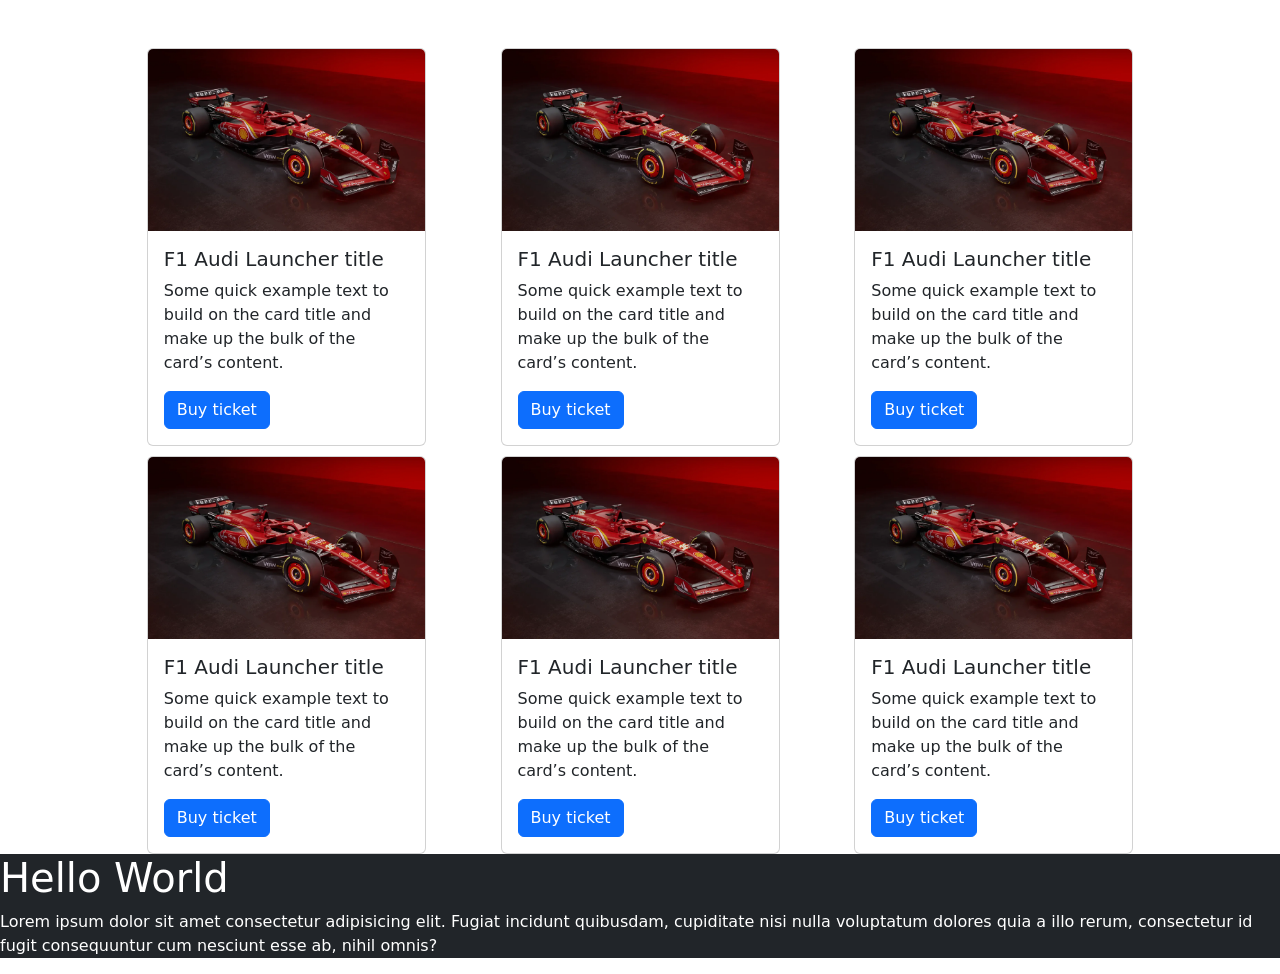
<file: index.html>
<!doctype html>
<html lang="en">
	<head>
		<meta charset="UTF-8" />
		<meta name="viewport" content="width=device-width, initial-scale=1.0" />
		<title>CAS 17. POSITION, BOOTSTRAP</title>
		<!-- ? bp -->
		<link
			href="https://cdn.jsdelivr.net/npm/bootstrap@5.3.8/dist/css/bootstrap.min.css"
			rel="stylesheet"
			integrity="sha384-sRIl4kxILFvY47J16cr9ZwB07vP4J8+LH7qKQnuqkuIAvNWLzeN8tE5YBujZqJLB"
			crossorigin="anonymous"
		/>

		<!-- ? css -->
		<link rel="stylesheet" href="./style.css" />
	</head>

	<body>
		<!-- vezba: responsive -->
		<!-- col-3: za sve rezolucije / col-md-3 = medium vece od 600, 700, 800px  -->
		<div class="container mt-5 d-flex flex-wrap justify-content-evenly" style="gap: 10px;">

			<div class="card col-12 col-md-3">
				<img src="img/ferrari_auto_f1.webp" class="card-img-top" alt="...">
				<div class="card-body">
					<h5 class="card-title">F1 Audi Launcher title</h5>
					<p class="card-text">Some quick example text to build on the card title and make up the bulk of the card’s content.</p>
					<a href="#" class="btn btn-primary">Buy ticket</a>
				</div>
			</div>

			<div class="card col-12 col-md-3">
				<img src="img/ferrari_auto_f1.webp" class="card-img-top" alt="...">
				<div class="card-body">
					<h5 class="card-title">F1 Audi Launcher title</h5>
					<p class="card-text">Some quick example text to build on the card title and make up the bulk of the card’s content.</p>
					<a href="#" class="btn btn-primary">Buy ticket</a>
				</div>
			</div>

			<div class="card col-12 col-md-3">
				<img src="img/ferrari_auto_f1.webp" class="card-img-top" alt="...">
				<div class="card-body">
					<h5 class="card-title">F1 Audi Launcher title</h5>
					<p class="card-text">Some quick example text to build on the card title and make up the bulk of the card’s content.</p>
					<a href="#" class="btn btn-primary">Buy ticket</a>
				</div>
			</div>
			<div class="card col-12 col-md-3">
				<img src="img/ferrari_auto_f1.webp" class="card-img-top" alt="...">
				<div class="card-body">
					<h5 class="card-title">F1 Audi Launcher title</h5>
					<p class="card-text">Some quick example text to build on the card title and make up the bulk of the card’s content.</p>
					<a href="#" class="btn btn-primary">Buy ticket</a>
				</div>
			</div>
			<div class="card col-12 col-md-3">
				<img src="img/ferrari_auto_f1.webp" class="card-img-top" alt="...">
				<div class="card-body">
					<h5 class="card-title">F1 Audi Launcher title</h5>
					<p class="card-text">Some quick example text to build on the card title and make up the bulk of the card’s content.</p>
					<a href="#" class="btn btn-primary">Buy ticket</a>
				</div>
			</div>
			<div class="card col-12 col-md-3">
				<img src="img/ferrari_auto_f1.webp" class="card-img-top" alt="...">
				<div class="card-body">
					<h5 class="card-title">F1 Audi Launcher title</h5>
					<p class="card-text">Some quick example text to build on the card title and make up the bulk of the card’s content.</p>
					<a href="#" class="btn btn-primary">Buy ticket</a>
				</div>
			</div>

		</div>

		<div class="bg-dark text-white col-10 col-md-12">
			<h1>Hello World</h1>
			<p>Lorem ipsum dolor sit amet consectetur adipisicing elit. Fugiat incidunt quibusdam, cupiditate nisi nulla voluptatum dolores quia a illo rerum, consectetur id fugit consequuntur cum nesciunt esse ab, nihil omnis?</p>
		</div>













		<!-- ? container end -->
		<!-- col-10 na manjim uredjajima / col-md-12 za tablet -->

		<!-- domaci -->
		<!-- <div class="container bg-dark">
			<h1 class="text-white">test</h1>
		</div> -->

		<!-- <div class="container mt-3 d-flex flex-wrap justify-content-evenly" style="gap: 10px;">

			<div class="card col-12 col-md-3">
				<img src="img/ferrari_auto_f1.webp" class="card-img-top" alt="...">
				<div class="card-body">
					<h5 class="card-title">F1 Audi Launcher</h5>
					<p class="card-text">Some quick example text to build on the card title and make up the bulk of the card’s content.</p>
					<a href="#" class="btn btn-primary">Buy ticket</a>
				</div>
			</div>

			<div class="card col-12 col-md-3">
				<img src="img/ferrari_auto_f1.webp" class="card-img-top" alt="...">
				<div class="card-body">
					<h5 class="card-title">F1 Audi Launcher</h5>
					<p class="card-text">Some quick example text to build on the card title and make up the bulk of the card’s content.</p>
					<a href="#" class="btn btn-primary">Buy ticket</a>
				</div>
			</div>

			<div class="card col-12 col-md-3">
				<img src="img/ferrari_auto_f1.webp" class="card-img-top" alt="...">
				<div class="card-body">
					<h5 class="card-title">F1 Audi Launcher</h5>
					<p class="card-text">Some quick example text to build on the card title and make up the bulk of the card’s content.</p>
					<a href="#" class="btn btn-primary">Buy ticket</a>
				</div>
			</div>

			<div class="card col-12 col-md-3">
				<img src="img/ferrari_auto_f1.webp" class="card-img-top" alt="...">
				<div class="card-body">
					<h5 class="card-title">F1 Audi Launcher</h5>
					<p class="card-text">Some quick example text to build on the card title and make up the bulk of the card’s content.</p>
					<a href="#" class="btn btn-primary">Buy ticket</a>
				</div>
			</div>

			<div class="card col-12 col-md-3">
				<img src="img/ferrari_auto_f1.webp" class="card-img-top" alt="...">
				<div class="card-body">
					<h5 class="card-title">F1 Audi Launcher</h5>
					<p class="card-text">Some quick example text to build on the card title and make up the bulk of the card’s content.</p>
					<a href="#" class="btn btn-primary">Buy ticket</a>
				</div>
			</div>

			<div class="card col-12 col-md-3">
				<img src="img/ferrari_auto_f1.webp" class="card-img-top" alt="...">
				<div class="card-body">
					<h5 class="card-title">F1 Audi Launcher</h5>
					<p class="card-text">Some quick example text to build on the card title and make up the bulk of the card’s content.</p>
					<a href="#" class="btn btn-primary">Buy ticket</a>
				</div>
			</div>

		</div> -->
		<!-- ? end of container -->

		<!-- <div class="bg-dark text-white col-10 col-md-12">
			<h1>Hello World</h1>
			<p>Lorem ipsum dolor sit amet consectetur adipisicing elit. Nesciunt necessitatibus enim cumque aliquam modi, ut ab quisquam nostrum quaerat, magni repudiandae! Est id sequi fuga ipsam alias ea commodi dicta.</p>
		</div> -->

		<!-- <div class="container mt-5 d-flex flex-wrap justify-content-evenly" style="gap: 10px;">

			<div class="card col-12 col-md-3">
				<img
					src="img/ferrari_auto_f1.webp"
					class="card-img-top"
					alt="..."/>
				<div class="card-body">
					<h5 class="card-title">F1 Audi Launcher</h5>
					<p class="card-text">
						Some quick example text to build on the card title and make up the
						bulk of the card’s content.
					</p>
					<a href="#" class="btn btn-primary">Buy ticket</a>
				</div>
			</div>
			<div class="card col-12 col-md-3">
				<img
					src="img/ferrari_auto_f1.webp
            "
					class="card-img-top"
					alt="..."
				/>
				<div class="card-body">
					<h5 class="card-title">F1 Audi Launcher</h5>
					<p class="card-text">
						Some quick example text to build on the card title and make up the
						bulk of the card’s content.
					</p>
					<a href="#" class="btn btn-primary">Buy ticket</a>
				</div>
			</div>
			<div class="card col-12 col-md-3">
				<img
					src="img/ferrari_auto_f1.webp
            "
					class="card-img-top"
					alt="..."
				/>
				<div class="card-body">
					<h5 class="card-title">F1 Audi Launcher</h5>
					<p class="card-text">
						Some quick example text to build on the card title and make up the
						bulk of the card’s content.
					</p>
					<a href="#" class="btn btn-primary">Buy ticket</a>
				</div>
			</div>
			<div class="card col-12 col-md-3">
				<img
					src="img/ferrari_auto_f1.webp
            "
					class="card-img-top"
					alt="..."
				/>
				<div class="card-body">
					<h5 class="card-title">F1 Audi Launcher</h5>
					<p class="card-text">
						Some quick example text to build on the card title and make up the
						bulk of the card’s content.
					</p>
					<a href="#" class="btn btn-primary">Buy ticket</a>
				</div>
			</div>
			<div class="card col-12 col-md-3">
				<img
					src="img/ferrari_auto_f1.webp
            "
					class="card-img-top"
					alt="..."
				/>
				<div class="card-body">
					<h5 class="card-title">F1 Audi Launcher</h5>
					<p class="card-text">
						Some quick example text to build on the card title and make up the
						bulk of the card’s content.
					</p>
					<a href="#" class="btn btn-primary">Buy ticket</a>
				</div>
			</div>
			<div class="card col-12 col-md-3">
				<img
					src="img/ferrari_auto_f1.webp
            "
					class="card-img-top"
					alt="..."
				/>
				<div class="card-body">
					<h5 class="card-title">F1 Audi Launcher</h5>
					<p class="card-text">
						Some quick example text to build on the card title and make up the
						bulk of the card’s content.
					</p>
					<a href="#" class="btn btn-primary">Buy ticket</a>
				</div>
			</div>
		</div> -->
		<!-- ? container end -->

		<!-- <div class="bg-dark text-white col-10 col-md-12">
            <h1>Hello World</h1>
            <p>Lorem ipsum dolor sit amet consectetur adipisicing elit. Cum facere voluptatum soluta a repellendus voluptates eaque rem harum esse quidem aut, perspiciatis in?</p>
        </div> -->

		<script
			src="https://cdn.jsdelivr.net/npm/bootstrap@5.3.8/dist/js/bootstrap.bundle.min.js"
			integrity="sha384-FKyoEForCGlyvwx9Hj09JcYn3nv7wiPVlz7YYwJrWVcXK/BmnVDxM+D2scQbITxI"
			crossorigin="anonymous"
		></script>
	</body>
</html>
</file>
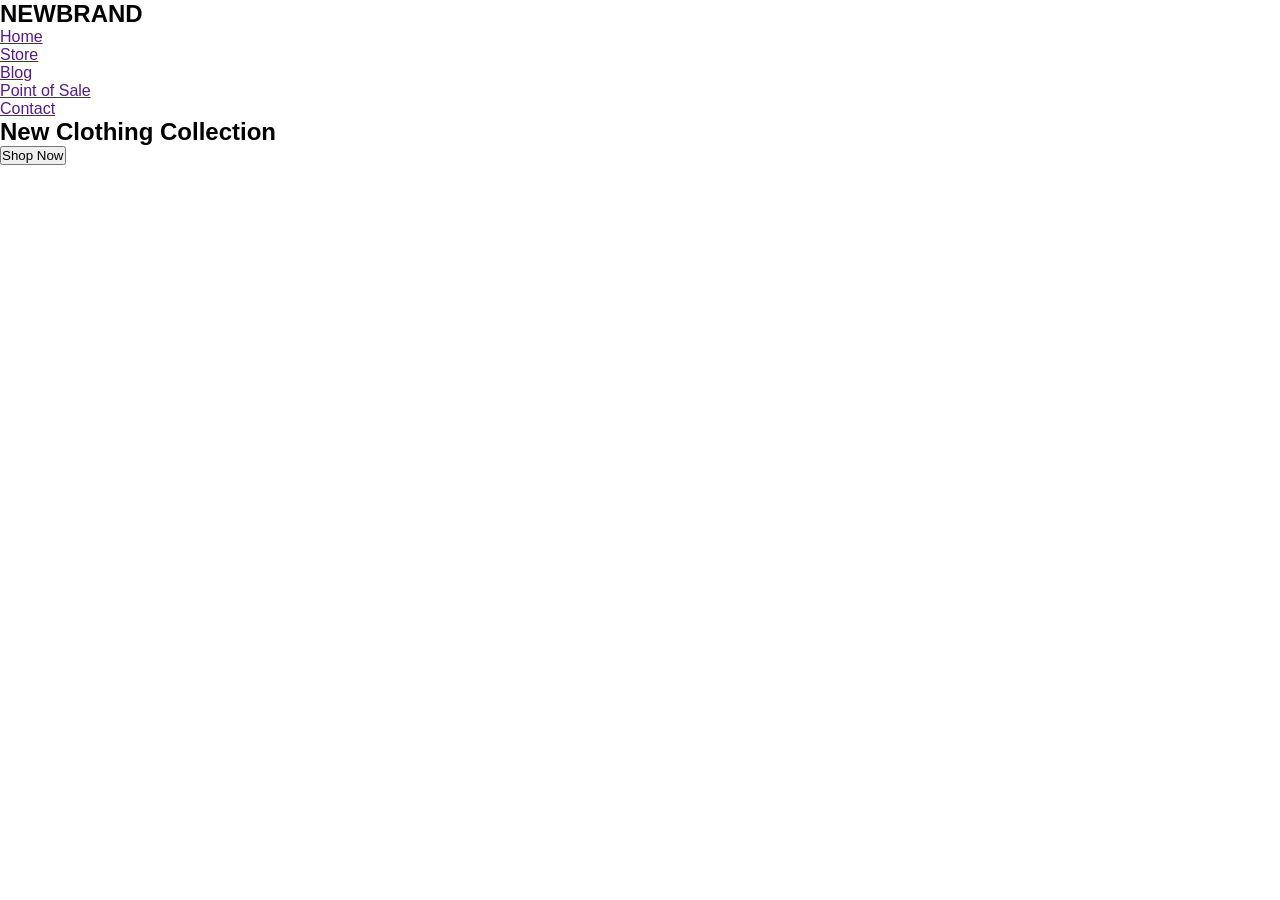
<file: domaci.html>
<!doctype html>
<html lang="en">
	<head>
		<meta charset="UTF-8" />
		<meta name="viewport" content="width=device-width, initial-scale=1.0" />
		<title>Document</title>
		<!-- ? bootstrap -->

		<!-- ? css -->
		<link rel="stylesheet" href="./domaci.css" />
	</head>

	<body>

		<!-- moze i bootstrap i ne mora -->
        <div class="container">

            <nav class="navbar">
                <h1 class="logo">NEWBRAND</h1>
                <ul>
                    <li><a href="">Home</a></li>
                    <li><a href="">Store</a></li>
                    <li><a href="">Blog</a></li>
                    <li><a href="">Point of Sale</a></li>
                    <li><a href="">Contact</a></li>
                </ul>
            </nav>

            <header class="mainHeader">
                <h2>New Clothing Collection</h2>
                <button class="button">Shop Now</button>
            </header>




        </div>
        <!-- ? container end -->
































        <!-- <header class="mainHeader container">

            <nav class="navbar">
                <h1 class="logo">NEWBRAND</h1>
                <ul>
                    <li><a href="">Home</a></li>
                <li><a href="">Store</a></li>
                <li><a href="">About</a></li>
                <li><a href="">Blog</a></li>
                <li><a href="">Point of Sale</a></li>
                </ul>
            </nav>

        </header>


        <div class="newClothingCollection container">
            <h2>New Clothing Collection</h2>
            <button class="viewMoreBtn">Shop Now</button>
        </div>
        

        <section class="newArrivales container">

            <h2 class="newArriTitle">New Arrivals</h2>

            <article class="newProduct">

                <div class="product">
                    <div class="productDiv">

                    </div>
                    <h3>Product name</h3>
                    <p>$150</p>
                </div>

                <div class="product">
                    <div class="productDiv">
                        
                    </div>
                    <h3>Product name</h3>
                    <p>$150</p>
                </div>

                <div class="product">
                    <div class="productDiv">
                        
                    </div>
                    <h3>Product name</h3>
                    <p>$150</p>
                </div>

            </article>

            <button class="viewMoreBtn">View More</button>

        </section> -->
        <!-- ? newArrivales end -->


        <!-- <section class="container blog">

            <article class="storyHolder">

                <div class="block">
                    <h1>Our Story</h1>
                </div>

                <div class="block blockBlog">
                    <h1>Our Blog</h1>
                </div>
                
            </article>


            <div class="mostViewed">

                <div>
                    <h2>Accessories</h2>
                </div>

                <div>
                    <h2>Shoes</h2>
                </div>

                <div>
                    <h2>Jackets</h2>
                </div>

            </div>

        </section> -->
        <!-- ? blog end -->


        <!-- <section class="container newSeason">

            <h2 class="newSeason">New Season</h2>

            <article class="newProduct">
                
                <div class="product2">
                    <div class="productDiv2">
                        
                    </div>
                    <h3>Product name</h3>
                    <p>$150</p>
                </div>

                <div class="product2">
                    <div class="productDiv2">
                        
                    </div>
                    <h3>Product name</h3>
                    <p>$150</p>
                </div>

                <div class="product2">
                    <div class="productDiv2">
                        
                    </div>
                    <h3>Product name</h3>
                    <p>$150</p>
                </div>

                <div class="product2">
                    <div class="productDiv2">
                        
                    </div>
                    <h3>Product name</h3>
                    <p>$150</p>
                </div>

                <div class="product2">
                    <div class="productDiv2">
                        
                    </div>
                    <h3>Product name</h3>
                    <p>$150</p>
                </div>

                <div class="product2">
                    <div class="productDiv2">
                        
                    </div>
                    <h3>Product name</h3>
                    <p>$150</p>
                </div>

            </article>

            <button class="viewMoreBtn">View More</button>


            <section class="secureSection">

                <div class="secureDiv">
                    <p>Seacured Payments</p>
                </div>

                <div class="secureDiv">
                    <p>Free Shipping and Returns</p>
                </div>

                <div class="secureDiv">
                    <p>24/7 Customer Service</p>
                </div>

            </section>

        </section> -->
        <!-- ? newSeason end -->


        <!-- <footer class="container footer">

            <div class="col">
                <div>
                    <li><a href="">Home</a></li>
                    <li><a href="">About</a></li>
                    <li><a href="">Blog</a></li>
                    <li><a href="">Contact</a></li>
                    <li><a href="">Store</a></li>
                </div>
            </div>

            <div class="col">
                <div>
                    <p>810, Bay Area</p>
                    <p>San Francisco VA 94125</p>

                    <p>Email:</p>
                    <p>info@newbrandshop.com</p>
                    <p>Call: 1-1000-000-0000</p>
                </div>
            </div>

            <div class="col">
                <div>
                    <p>Shoping and Returns</p>
                    <p>FAQ</p>

                    <p>Twitter, Facebook, Instagram </p>
                </div>
            </div>

            <div class="col">
                <div>
                    <p>Recive all our news and updates</p>
                    <input type="email" placeholder="Email Address">
                    <button class="formBtn">Subscribe now</button>
                </div>
            </div>

        </footer> -->












	</body>
</html>
</file>
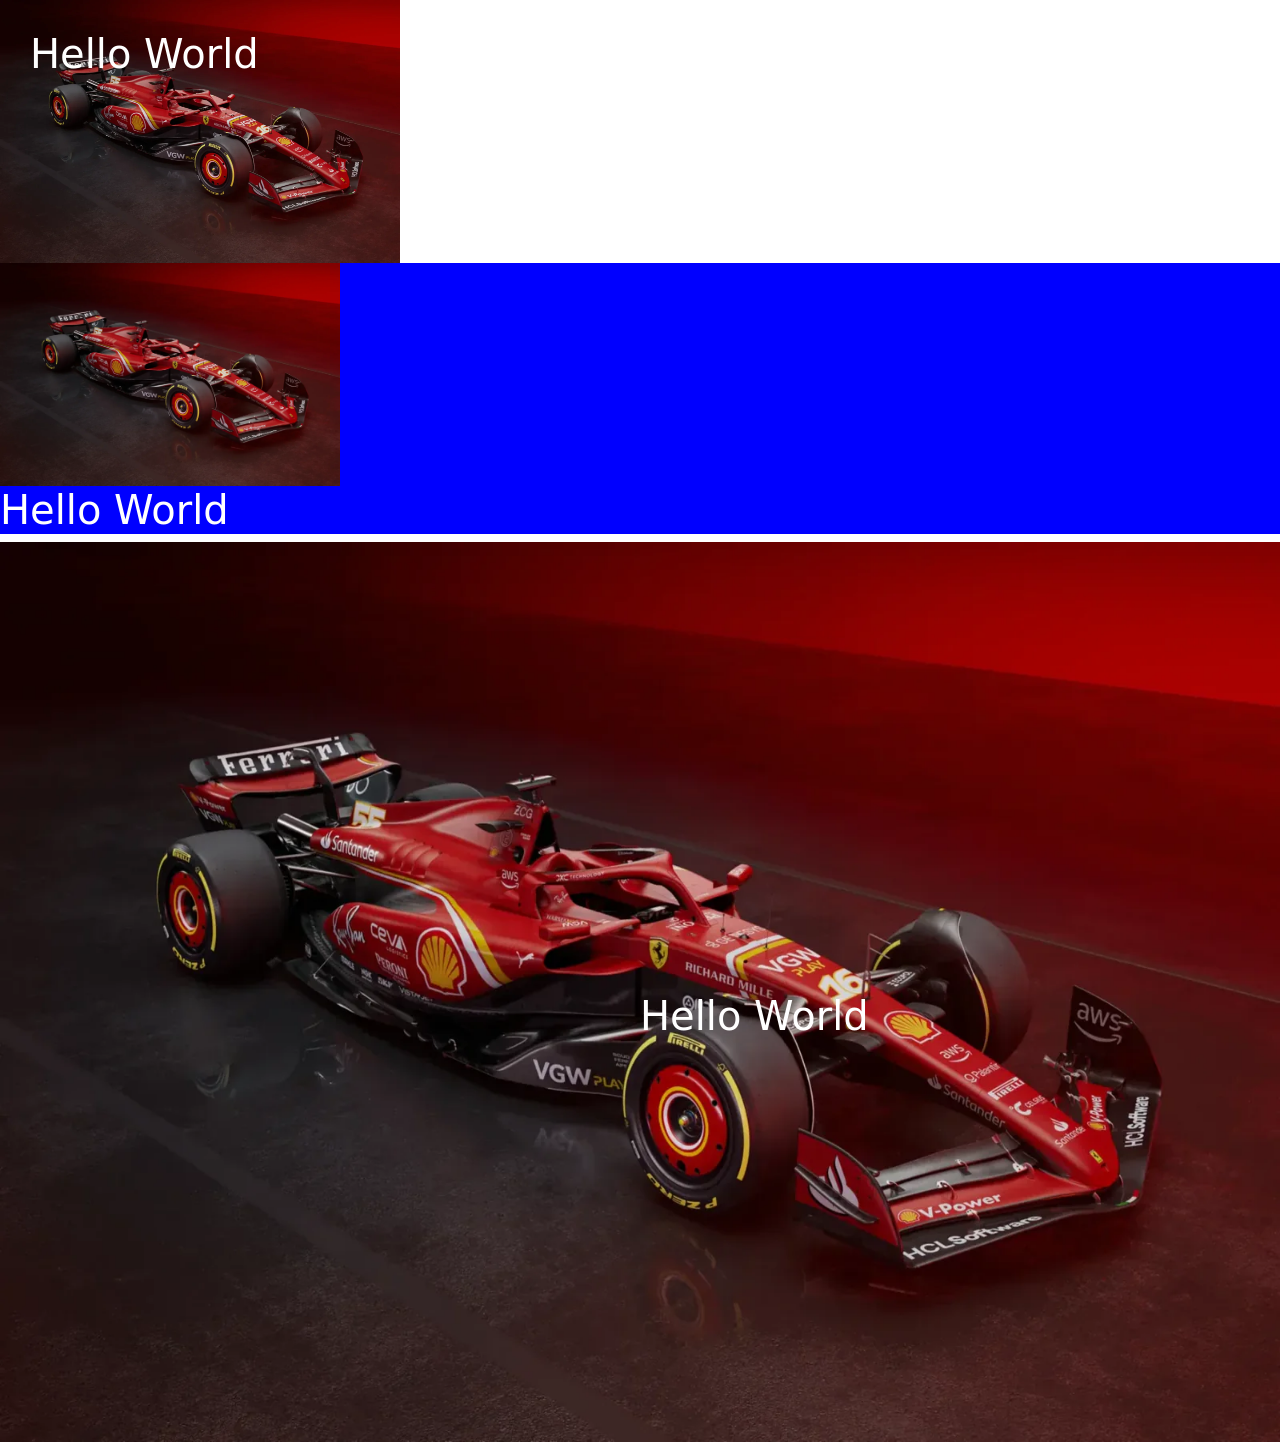
<file: pozicije.html>
<!doctype html>
<html lang="en">
	<head>
		<meta charset="UTF-8" />
		<meta name="viewport" content="width=device-width, initial-scale=1.0" />
		<title>CAS 17. POSITION, BOOTSTRAP</title>
		<!-- ? bp -->
		<link
			href="https://cdn.jsdelivr.net/npm/bootstrap@5.3.8/dist/css/bootstrap.min.css"
			rel="stylesheet"
			integrity="sha384-sRIl4kxILFvY47J16cr9ZwB07vP4J8+LH7qKQnuqkuIAvNWLzeN8tE5YBujZqJLB"
			crossorigin="anonymous"
		/>

		<!-- ? css -->
		<link rel="stylesheet" href="./style.css" />
	</head>

	<body>


		<!-- domaci -->
		<div>
			<img src="img/ferrari_auto_f1.webp" alt="" class="img">
			<h1 class="naslov">Hello World</h1>
		</div>

		<!-- <h1 class="naslov">Hello World</h1> -->
		<div class="plava">
			<img src="img/ferrari_auto_f1.webp" alt="" class="img2">
			<h1 class="naslov2">Hello World</h1>
		</div>

		<!-- domaci preko cle -->
		<div class="domaci">
			<img src="img/ferrari_auto_f1.webp" alt="" class="img3">
			<h1 class="naslov3">Hello World</h1>
		</div>







		<!-- <h2>Test 123</h2>
		<div class="plava">
			<img src="img/ferrari_auto_f1.webp" alt="" class="img" />
			<h1 class="naslov">Hello World</h1>
		</div> -->

		<!-- vezba -->
		<!-- <div class="vezbaDiv">
			<img src="img/ferrari_auto_f1.webp" alt="" class="img2">
		
			<h1 class="vezbaText">Hello World</h1>
		</div> -->
		








		<!-- <p>Test 123</p>
        <img src="img/ferrari_auto_f1.webp" alt="" class="img">
        <div class="plava">
            <h1 class="naslov">Hello World</h1>
        </div> -->

		<script
			src="https://cdn.jsdelivr.net/npm/bootstrap@5.3.8/dist/js/bootstrap.bundle.min.js"
			integrity="sha384-FKyoEForCGlyvwx9Hj09JcYn3nv7wiPVlz7YYwJrWVcXK/BmnVDxM+D2scQbITxI"
			crossorigin="anonymous"
		></script>
	</body>
</html>
</file>
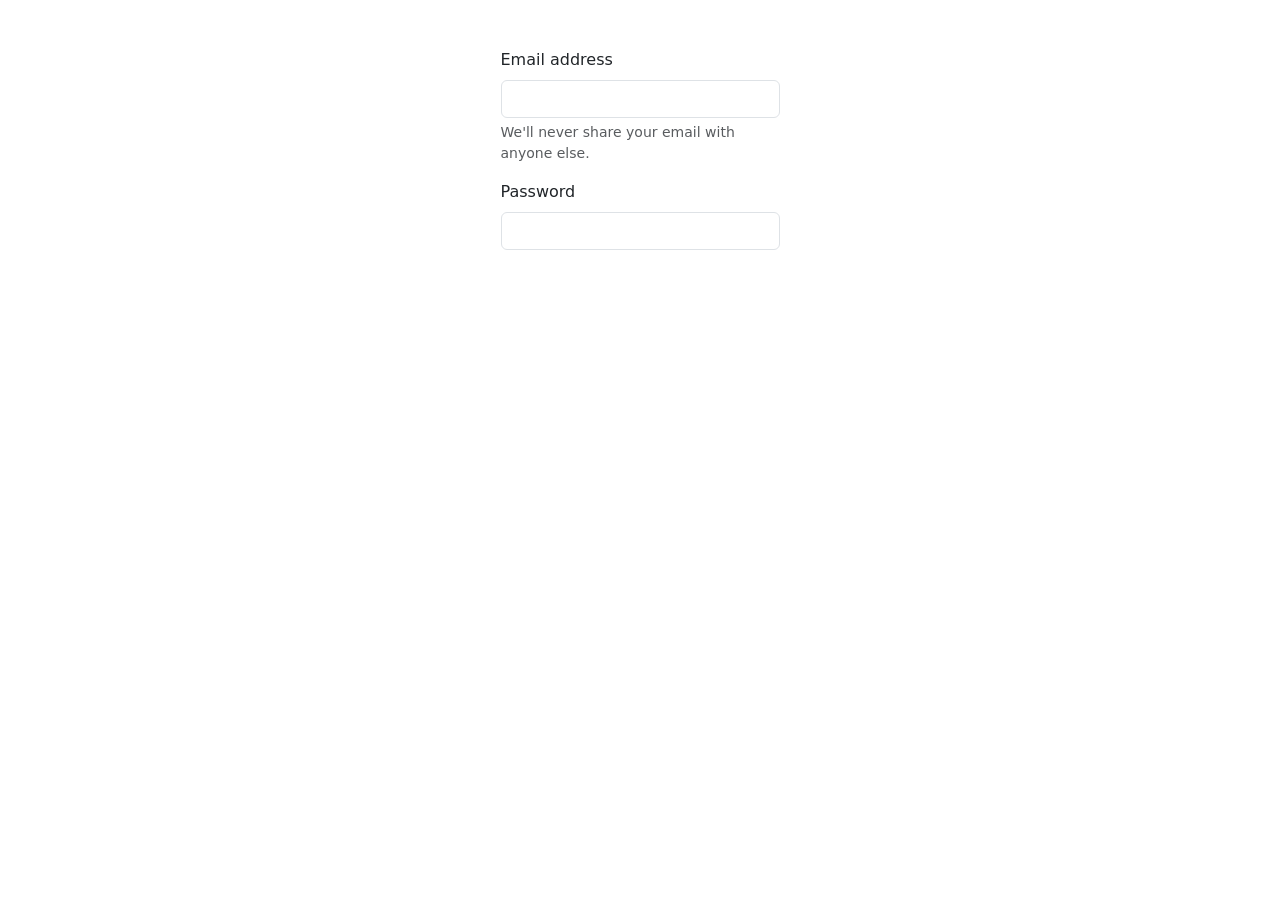
<file: vezba.html>
<!doctype html>
<html lang="en">
	<head>
		<meta charset="UTF-8" />
		<meta name="viewport" content="width=device-width, initial-scale=1.0" />
		<title>CAS 17. POSITION, BOOTSTRAP</title>
		<!-- ? bp -->
		<link
			href="https://cdn.jsdelivr.net/npm/bootstrap@5.3.8/dist/css/bootstrap.min.css"
			rel="stylesheet"
			integrity="sha384-sRIl4kxILFvY47J16cr9ZwB07vP4J8+LH7qKQnuqkuIAvNWLzeN8tE5YBujZqJLB"
			crossorigin="anonymous"
		/>

		<!-- ? css -->
        <link rel="stylesheet" href="./style.css">
	</head>

	<body>

        <!-- vezba -->
        <!-- d-lg-block : blokovi stoje jedan pored drogog -->
		<!-- form-control uvek ide na input -->
		<!-- col-11 = 11 kolona /  mb-3 - margin bottom 3 // col-lg-3 na vecim uredjajima -->
		<form action="" class="container mt-5 d-flex flex-column justify-content-center align-items-center">

			<div class="mb-3 col-md-8 col-lg-3">
				<label for="exampleInputEmail1" class="form-label">Email address</label>
				<input type="email" class="form-control" id="exampleInputEmail1" aria-describedby="emailHelp">
				<div id="emailHelp" class="form-text">We'll never share your email with anyone else.</div>
			</div>

			<div class="mb-3 col-md-8 col-lg-3">
				<label for="exampleInputPassword1" class="form-label">Password</label>
				<input type="password" class="form-control" id="exampleInputPassword1">
			</div>

		</form>












		<!-- <form action="" class="d-flex flex-column justify-content-center align-items-center mt-3 p-2">

			<div class="col-11 mb-3 col-md-8 col-lg-3">
				<label for="exampleInputEmail1" class="form-label">Email address</label>
				<input type="email" class="form-control" id="exampleInputEmail1" aria-describedby="emailHelp">
				<div id="emailHelp" class="form-text">We'll never share your email with anyone else.</div>
			</div>

			<div class="mb-3 col-11 col-md-8 col-lg-3">
				<label for="exampleInputPassword1" class="form-label">Password</label>
				<input type="password" class="form-control" id="exampleInputPassword1">
			</div>

		</form> -->



















        <!-- <form action="" class="container mt-5 ">

            <div class="col-11 mb-3 col-mb-8 col-lg-3">
                <label for="exampleInputEmail1" class="form-label">Email address</label>
                <input type="email" class="form-control" id="exampleInputEmail1" aria-describedby="emailHelp">
                <div id="emailHelp" class="form-text">We'll never share your email with anyone else.</div>
            </div>

            <div class="mb-3 col-11 col-md-8 col-lg-3">
                <label for="exampleInputPassword1" class="form-label">Password</label>
                <input type="password" class="form-control" id="exampleInputPassword1">
            </div>

        </form> -->






		<script
			src="https://cdn.jsdelivr.net/npm/bootstrap@5.3.8/dist/js/bootstrap.bundle.min.js"
			integrity="sha384-FKyoEForCGlyvwx9Hj09JcYn3nv7wiPVlz7YYwJrWVcXK/BmnVDxM+D2scQbITxI"
			crossorigin="anonymous"
		></script>
	</body>
</html>
</file>
<file: style.css>
* {
    padding: 0;
    margin: 0;

}

/* ? pozicije */

/* domaci */

.img {
    width: 400px;
}

.naslov {
    position: absolute;
    top: 30px;
    left: 30px;
    color: white;
}


.plava {
    background: blue;
    position: relative;
}

.img2 {
    width: 340px;
}

.naslov2 {
    color: white;
    top: 30px;
    left: 30px;
}


.domaci {
    position: relative;
}

.img3 {
    width: 100%;
    height: 100vh;
}

.naslov3 {
    color: white;
    position: absolute;
    top: 50%;
    left: 50%;
}

/* .img {
    width: 350px;
}

.plava {
    background: blue;
    position: relative;
} */

/* top 0 =  od vrha 0px */
/* .naslov {
    position: absolute;
    top: 30px;
    top: 0;
    left: 30px;
    color: white;

    color: black;
} */


/* vezba */









/* .img2 {
    width: 100%;
    height: 100vh;
    background-position: center;
    background-size: cover;
    color: white;
    position: relative;
}

.title {
    position: absolute;
    top: 50%;
    left: 50%;
    color: white;
} */








/* .img {
    width: 350px;
}

.plava {
    background: blue;
    position: relative;
}

.naslov {
    position: absolute;
    top: 30px;
    left: 30px;
    color: white;
} */



/* domaci */













/* .img {
    width: 350px;
} */

/* parent je glavni (relativan) */
/* .plava {
    background: green;
    position: relative;
} */

/* top: 0 od vrha 0px , moze slobodno da se krece unutar diva(parent) */
/* .naslov {
    position: absolute;
    top: 0;
    left: 30px;
    bottom: 20px;
    color: white;
    color: dodgerblue;
} */



/* vezba */

/* .vezbaDiv {
    position: relative;
} */

/* background-image: url("img/ferrari_auto_f1.webp"); */
/* .img2 {
    width: 100%;
    height: 100vh;
    background-position: center;
    background-size: cover;
} */

/* .vezbaText {
    position: absolute;
    color: white;
    top: 50%;
    left: 50%;
} */









/* .img {
    width: 350px;
}

.plava {
    background: blue;
    position: relative;
} */

/* .naslov {
    position: absolute;
    top: 40px;
    left: 10px;
    color: white;
    color: black;
} */
</file>
<file: domaci.css>
* {
	padding: 0;
	margin: 0;
	font-family: Arial, Helvetica, sans-serif;
	box-sizing: border-box;
}













































/* .container {
	width: 1080px;
	margin: 0 auto;
}

.mainHeader {
    
}

.navbar {
	display: flex;
	align-items: center;
	justify-content: space-between;
	padding: 20px;
	background: black;
}

.navbar ul {
    display: flex;
}

.navbar li {
	list-style: none;
}

.navbar li a {
	text-decoration: none;
	color: white;
    transition: 1s ease;
    margin-right: 20px;
}

.navbar li a:hover {
    color: dodgerblue;
}

.logo {
	color: white;
    transition: 1s ease;
}

.logo:hover {
    color: dodgerblue;
    cursor: pointer;
}

.newClothingCollection {
    padding: 50px;
    display: flex;
    flex-direction: column;
    justify-content: center;
    align-items: center;
    background: gray;
    text-align: center;
    height: 300px;
}



.newArrivales {
	margin-top: 50px;
	background: lightgray;
	padding: 50px;

	text-align: center;
}

.newArriTitle {
    margin-bottom: 20px;
}

.newProduct {
	display: flex;
	justify-content: space-evenly;
}

.product {
	background: dodgerblue;
	background: white;
	width: 27%;
	border: 2px solid white;

	height: 350px;
}

.productDiv {
	width: 100%;
	height: 200px;
	background: grey;
	padding: 15px;
}

.product h3 {
    margin-top: 30px;
}

.viewMoreBtn {
	border-radius: 25px;
	border: 3px solid black;
	width: 200px;
	padding: 10px;
    margin-top: 30px;
    cursor: pointer;
}



.blog {
    padding: 50px;
    
}

.storyHolder {
    display: flex;
    justify-content: space-between;
}

.block {
    background: gray;
    width: 48%;
    height: 350px;
    display: flex;
    justify-content: center;
    align-items: center;
}

.blockBlog {
    width: 48%;
}

.mostViewed {
    padding: 50px;
    display: flex;
    gap: 20px;
}

.mostViewed div {
    background: gray;
    width: 30%;
    height: 200px;

    display: flex;
    justify-content: center;
    align-items: center;
}



.newSeason {
    text-align: center;
    background: lightgray;
    padding: 50px;
}

.newProduct {
    margin-bottom: 20px;
    display: flex;
    flex-wrap: wrap;
}

.product2 {
    background: white;
    width: 28%;
    margin-bottom: 50px;
}

.productDiv2 h3 {
    margin-top: 20px;
}

.productDiv2 {
    background: gray;
    height: 300px;
}


.secureSection {
    padding: 50px;
    display: flex;
    justify-content: space-evenly;
    align-items: center;
}

.secureDiv {
    background: gray;
    width: 50px;
    height: 50px;
    border-radius: 50%;
    margin: 100px 0;
}

.secureDiv p {
    display: flex;
    flex-direction: column;
    margin-top: 70px;
}



.footer {
    background: gray;
    padding: 50px;
    color: white;

    
}

.footer div li {
    list-style: none;
}

.footer li a {
    text-decoration: none;
    color: white;
}

.col {
    width: 24%;
}

.footer .col {
    display: inline-block;
}

.col div {
    display: flex;
    flex-direction: column;
    align-items: center;

}



.col div input {
    width: 200px;
    padding: 10px;
}

.formBtn {
    border: none;
    background: lightgray;
    margin-top: 10px;
    width: 200px;
    text-align: center;
    padding: 10px;
} */
</file>
